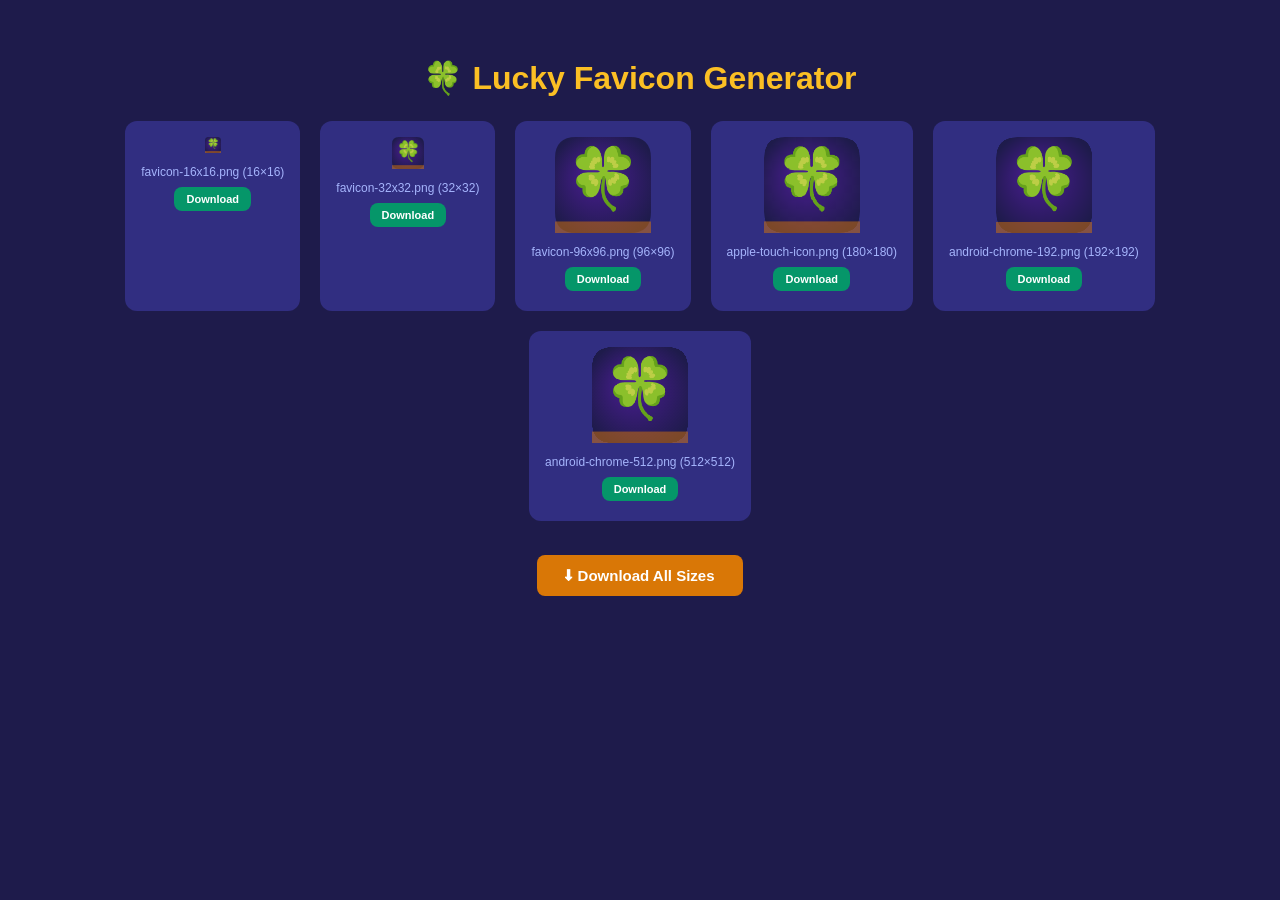
<file: generate-favicon.html>
<!DOCTYPE html>
<html lang="ko">
<head>
<meta charset="UTF-8">
<title>Lucky Favicon Generator</title>
<style>
body{font-family:sans-serif;background:#1e1b4b;color:#fff;padding:30px;text-align:center;}
h1{color:#fbbf24;margin-bottom:24px;}
.grid{display:flex;flex-wrap:wrap;justify-content:center;gap:20px;margin-bottom:30px;}
.item{background:#312e81;padding:16px;border-radius:12px;}
.item p{font-size:12px;color:#a5b4fc;margin:8px 0 0;}
button{background:#d97706;color:#fff;border:none;padding:12px 28px;border-radius:8px;font-size:15px;font-weight:700;cursor:pointer;margin:4px;}
button:hover{background:#b45309;}
.dl-btn{background:#059669;}
.dl-btn:hover{background:#047857;}
</style>
</head>
<body>
<h1>🍀 Lucky Favicon Generator</h1>
<div class="grid" id="previews"></div>
<button onclick="downloadAll()">⬇ Download All Sizes</button>

<script>
const SIZES = [
  { name:'favicon-16x16.png',    size:16  },
  { name:'favicon-32x32.png',    size:32  },
  { name:'favicon-96x96.png',    size:96  },
  { name:'apple-touch-icon.png', size:180 },
  { name:'android-chrome-192.png', size:192 },
  { name:'android-chrome-512.png', size:512 },
];

function drawIcon(size) {
  const cvs = document.createElement('canvas');
  cvs.width = cvs.height = size;
  const ctx = cvs.getContext('2d');
  const S = size;

  // Background circle gradient
  const bg = ctx.createRadialGradient(S*0.4, S*0.35, 0, S/2, S/2, S*0.6);
  bg.addColorStop(0, '#4c1d95');
  bg.addColorStop(1, '#1e1b4b');
  ctx.fillStyle = bg;
  // Rounded square background
  const r = S * 0.22;
  ctx.beginPath();
  ctx.moveTo(r, 0);
  ctx.lineTo(S - r, 0);
  ctx.quadraticCurveTo(S, 0, S, r);
  ctx.lineTo(S, S - r);
  ctx.quadraticCurveTo(S, S, S - r, S);
  ctx.lineTo(r, S);
  ctx.quadraticCurveTo(0, S, 0, S - r);
  ctx.lineTo(0, r);
  ctx.quadraticCurveTo(0, 0, r, 0);
  ctx.closePath();
  ctx.fill();

  // Gold bottom accent
  ctx.fillStyle = '#d97706';
  ctx.globalAlpha = 0.5;
  ctx.fillRect(0, S * 0.88, S, S * 0.12);
  ctx.globalAlpha = 1;

  // Clover emoji
  ctx.font = `${Math.round(S * 0.62)}px serif`;
  ctx.textAlign = 'center';
  ctx.textBaseline = 'middle';
  ctx.fillText('🍀', S / 2, S * 0.48);

  return cvs;
}

function init() {
  const container = document.getElementById('previews');
  SIZES.forEach(s => {
    const cvs = drawIcon(s.size);
    // Show preview at reasonable size
    const display = Math.min(s.size, 96);
    cvs.style.width  = display + 'px';
    cvs.style.height = display + 'px';
    cvs.style.imageRendering = 'pixelated';
    const div = document.createElement('div');
    div.className = 'item';
    div.appendChild(cvs);
    const p = document.createElement('p');
    p.textContent = s.name + ` (${s.size}×${s.size})`;
    div.appendChild(p);
    const btn = document.createElement('button');
    btn.className = 'dl-btn';
    btn.style.fontSize = '11px';
    btn.style.padding = '6px 12px';
    btn.style.marginTop = '8px';
    btn.textContent = 'Download';
    btn.onclick = () => download(cvs, s.name);
    div.appendChild(btn);
    container.appendChild(div);
  });
}

function download(cvs, name) {
  const a = document.createElement('a');
  a.href = cvs.toDataURL('image/png');
  a.download = name;
  a.click();
}

async function downloadAll() {
  for (const s of SIZES) {
    const cvs = drawIcon(s.size);
    download(cvs, s.name);
    await new Promise(r => setTimeout(r, 300));
  }
  alert('All favicon files downloaded!');
}

init();
</script>
</body>
</html>
</file>
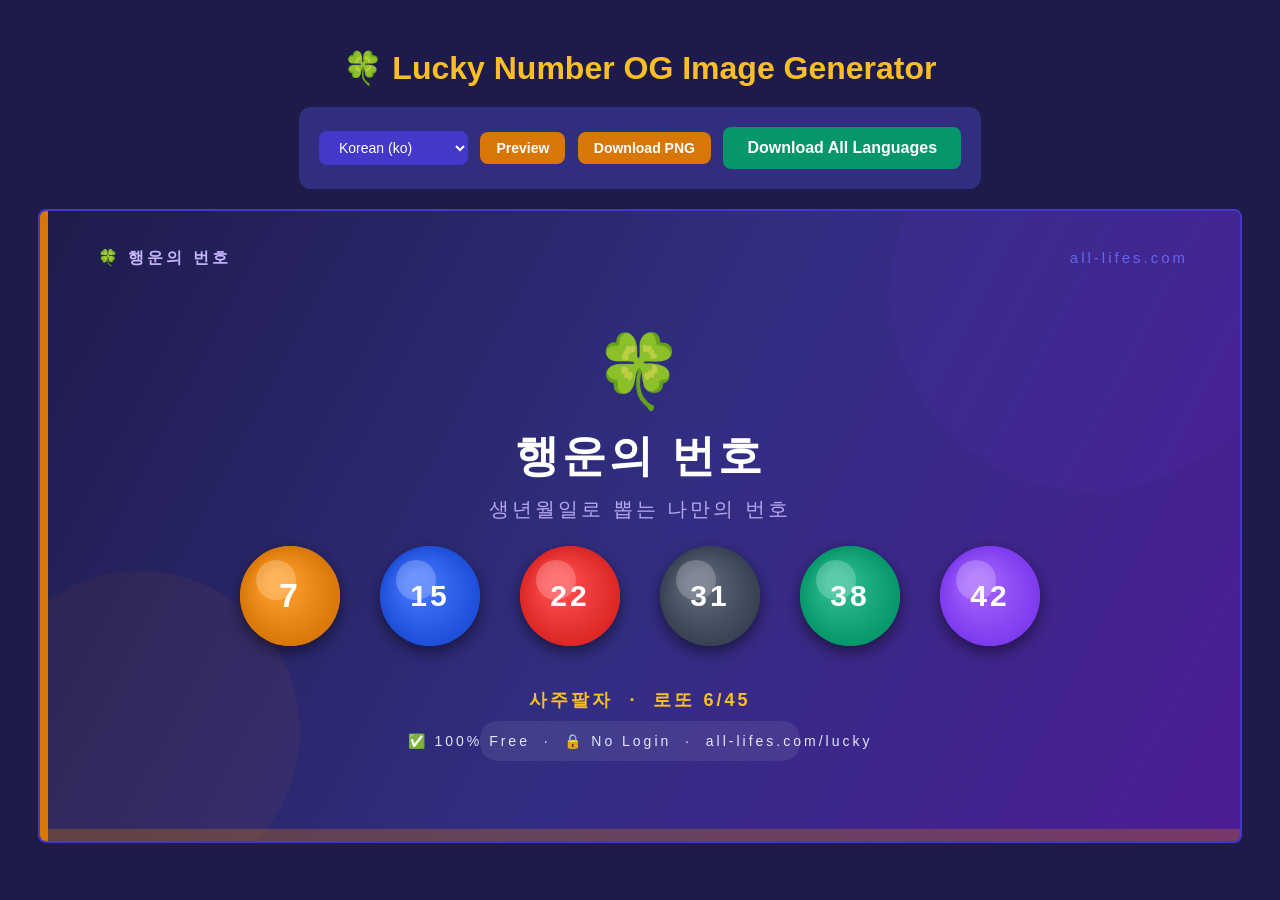
<file: generate-og-browser.html>
<!DOCTYPE html>
<html lang="ko">
<head>
<meta charset="UTF-8">
<title>Lucky OG Image Generator</title>
<style>
body{font-family:sans-serif;background:#1e1b4b;color:#fff;padding:20px;text-align:center;}
h1{margin-bottom:20px;color:#fbbf24;}
.controls{background:#312e81;padding:16px;border-radius:12px;margin-bottom:20px;display:inline-block;}
select,button{padding:8px 16px;border-radius:8px;border:none;font-size:14px;margin:4px;cursor:pointer;}
select{background:#4338ca;color:#fff;}
button{background:#d97706;color:#fff;font-weight:700;}
button:hover{background:#b45309;}
canvas{border:2px solid #4338ca;border-radius:8px;display:block;margin:0 auto;}
.download-all{background:#059669;font-size:16px;padding:12px 24px;}
</style>
</head>
<body>
<h1>🍀 Lucky Number OG Image Generator</h1>
<div class="controls">
  <select id="lang-sel">
    <option value="ko">Korean (ko)</option>
    <option value="en">English (en)</option>
    <option value="ja">Japanese (ja)</option>
    <option value="de">German (de)</option>
    <option value="fr">French (fr)</option>
    <option value="es">Spanish (es)</option>
    <option value="pt">Portuguese (pt)</option>
    <option value="it">Italian (it)</option>
    <option value="id">Indonesian (id)</option>
  </select>
  <button onclick="renderOG()">Preview</button>
  <button onclick="downloadCurrent()">Download PNG</button>
  <button class="download-all" onclick="downloadAll()">Download All Languages</button>
</div>
<canvas id="cvs" width="1200" height="630"></canvas>

<script>
const CONFIGS = {
  ko: { appName:'행운의 번호', tagline:'생년월일로 뽑는 나만의 번호', system:'사주팔자', badge:'로또 6/45', color:'#d97706' },
  en: { appName:'Lucky Numbers', tagline:'Generated from your birthday', system:'Numerology', badge:'Powerball', color:'#1d4ed8' },
  ja: { appName:'幸運の番号', tagline:'生年月日から引く幸運の番号', system:'九星気学', badge:'ロト6', color:'#7c3aed' },
  de: { appName:'Glückszahlen', tagline:'Aus Ihrem Geburtstag', system:'Numerologie', badge:'EuroMillions', color:'#059669' },
  fr: { appName:'Numéros Chanceux', tagline:'Depuis votre anniversaire', system:'Numérologie', badge:'EuroMillions', color:'#dc2626' },
  es: { appName:'Números de la Suerte', tagline:'Desde tu cumpleaños', system:'Numerología', badge:'EuroMillions', color:'#d97706' },
  pt: { appName:'Números da Sorte', tagline:'Do seu aniversário', system:'Numerologia', badge:'Mega-Sena', color:'#16a34a' },
  it: { appName:'Numeri Fortunati', tagline:'Dal tuo compleanno', system:'Numerologia', badge:'SuperEnalotto', color:'#1d4ed8' },
  id: { appName:'Angka Keberuntungan', tagline:'Dari tanggal lahir Anda', system:'Weton Jawa', badge:'Togel 4D', color:'#7c3aed' },
};

const SAMPLE_BALLS = [7, 15, 22, 31, 38, 42];
const BALL_COLORS = [
  { fill:'#d97706', shadow:'#92400e' },
  { fill:'#1d4ed8', shadow:'#1e3a8a' },
  { fill:'#dc2626', shadow:'#7f1d1d' },
  { fill:'#374151', shadow:'#111827' },
  { fill:'#059669', shadow:'#064e3b' },
  { fill:'#7c3aed', shadow:'#4c1d95' },
];

function renderOG(langOverride) {
  const lang = langOverride || document.getElementById('lang-sel').value;
  const cfg = CONFIGS[lang] || CONFIGS.en;
  const cvs = document.getElementById('cvs');
  const ctx = cvs.getContext('2d');
  const W = 1200, H = 630;

  // Background gradient
  const bg = ctx.createLinearGradient(0, 0, W, H);
  bg.addColorStop(0, '#1e1b4b');
  bg.addColorStop(0.5, '#312e81');
  bg.addColorStop(1, '#4c1d95');
  ctx.fillStyle = bg;
  ctx.fillRect(0, 0, W, H);

  // Decorative circles
  ctx.save();
  ctx.globalAlpha = 0.06;
  ctx.fillStyle = '#7c3aed';
  ctx.beginPath(); ctx.arc(1050, 80, 200, 0, Math.PI * 2); ctx.fill();
  ctx.fillStyle = cfg.color;
  ctx.beginPath(); ctx.arc(100, 520, 160, 0, Math.PI * 2); ctx.fill();
  ctx.restore();

  // Left accent bar
  ctx.fillStyle = cfg.color;
  ctx.fillRect(0, 0, 8, H);

  // Bottom bar
  ctx.globalAlpha = 0.3;
  ctx.fillStyle = cfg.color;
  ctx.fillRect(0, H - 12, W, 12);
  ctx.globalAlpha = 1;

  // Header text
  ctx.fillStyle = '#c4b5fd';
  ctx.font = 'bold 16px Arial';
  ctx.letterSpacing = '3px';
  ctx.fillText('🍀 ' + cfg.appName.toUpperCase(), 58, 52);

  // Site URL
  ctx.fillStyle = '#6366f1';
  ctx.font = '15px Arial';
  ctx.textAlign = 'right';
  ctx.fillText('all-lifes.com', W - 52, 52);
  ctx.textAlign = 'left';

  // Big emoji
  ctx.font = '72px serif';
  ctx.textAlign = 'center';
  ctx.fillText('🍀', W / 2, 185);

  // App name
  ctx.fillStyle = '#ffffff';
  ctx.font = 'bold 44px Arial Black, Arial';
  ctx.textAlign = 'center';
  ctx.fillText(cfg.appName, W / 2, 260);

  // Tagline
  ctx.fillStyle = '#c4b5fd';
  ctx.globalAlpha = 0.9;
  ctx.font = '20px Arial';
  ctx.fillText(cfg.tagline, W / 2, 305);
  ctx.globalAlpha = 1;

  // Lottery balls
  const ballsY = 385;
  const totalBalls = SAMPLE_BALLS.length;
  const ballR = 50;
  const spacing = 140;
  const startX = W / 2 - ((totalBalls - 1) * spacing) / 2;

  SAMPLE_BALLS.forEach((n, i) => {
    const cx = startX + i * spacing;
    const cy = ballsY;
    const c = BALL_COLORS[i % BALL_COLORS.length];

    // Shadow
    ctx.save();
    ctx.shadowColor = 'rgba(0,0,0,0.5)';
    ctx.shadowBlur = 16;
    ctx.shadowOffsetY = 6;
    ctx.fillStyle = c.fill;
    ctx.beginPath(); ctx.arc(cx, cy, ballR, 0, Math.PI * 2); ctx.fill();
    ctx.restore();

    // Ball
    const grad = ctx.createRadialGradient(cx - 14, cy - 14, 8, cx, cy, ballR);
    grad.addColorStop(0, lighten(c.fill, 40));
    grad.addColorStop(1, c.fill);
    ctx.fillStyle = grad;
    ctx.beginPath(); ctx.arc(cx, cy, ballR, 0, Math.PI * 2); ctx.fill();

    // Shine
    ctx.save();
    ctx.globalAlpha = 0.22;
    ctx.fillStyle = '#ffffff';
    ctx.beginPath(); ctx.arc(cx - 14, cy - 16, 20, 0, Math.PI * 2); ctx.fill();
    ctx.restore();

    // Number
    ctx.fillStyle = '#ffffff';
    ctx.font = `bold ${n >= 10 ? 30 : 34}px Arial Black, Arial`;
    ctx.textAlign = 'center';
    ctx.textBaseline = 'middle';
    ctx.fillText(n, cx, cy + 2);
  });

  // System & badge row
  ctx.textBaseline = 'alphabetic';
  ctx.fillStyle = '#fbbf24';
  ctx.font = 'bold 18px Arial';
  ctx.textAlign = 'center';
  ctx.fillText(`${cfg.system}  ·  ${cfg.badge}`, W / 2, 495);

  // Bottom badge
  ctx.fillStyle = 'rgba(255,255,255,0.08)';
  roundRect(ctx, W/2 - 160, 510, 320, 40, 20);
  ctx.fill();
  ctx.fillStyle = '#e0e7ff';
  ctx.font = '14px Arial';
  ctx.fillText('✅ 100% Free  ·  🔒 No Login  ·  all-lifes.com/lucky', W / 2, 535);

  return cvs;
}

function lighten(hex, amount) {
  const num = parseInt(hex.replace('#',''), 16);
  const r = Math.min(255, (num >> 16) + amount);
  const g = Math.min(255, ((num >> 8) & 0xFF) + amount);
  const b = Math.min(255, (num & 0xFF) + amount);
  return `rgb(${r},${g},${b})`;
}

function roundRect(ctx, x, y, w, h, r) {
  ctx.beginPath();
  ctx.moveTo(x + r, y);
  ctx.lineTo(x + w - r, y);
  ctx.quadraticCurveTo(x + w, y, x + w, y + r);
  ctx.lineTo(x + w, y + h - r);
  ctx.quadraticCurveTo(x + w, y + h, x + w - r, y + h);
  ctx.lineTo(x + r, y + h);
  ctx.quadraticCurveTo(x, y + h, x, y + h - r);
  ctx.lineTo(x, y + r);
  ctx.quadraticCurveTo(x, y, x + r, y);
  ctx.closePath();
}

function downloadCurrent() {
  const lang = document.getElementById('lang-sel').value;
  renderOG(lang);
  const cvs = document.getElementById('cvs');
  const a = document.createElement('a');
  a.href = cvs.toDataURL('image/png');
  a.download = `og-${lang}.png`;
  a.click();
}

async function downloadAll() {
  const langs = Object.keys(CONFIGS);
  for (const lang of langs) {
    document.getElementById('lang-sel').value = lang;
    renderOG(lang);
    const cvs = document.getElementById('cvs');
    const a = document.createElement('a');
    a.href = cvs.toDataURL('image/png');
    a.download = `og-${lang}.png`;
    a.click();
    await new Promise(r => setTimeout(r, 300));
  }
  alert('All OG images downloaded!');
}

// Initial render
renderOG('ko');
</script>
</body>
</html>
</file>
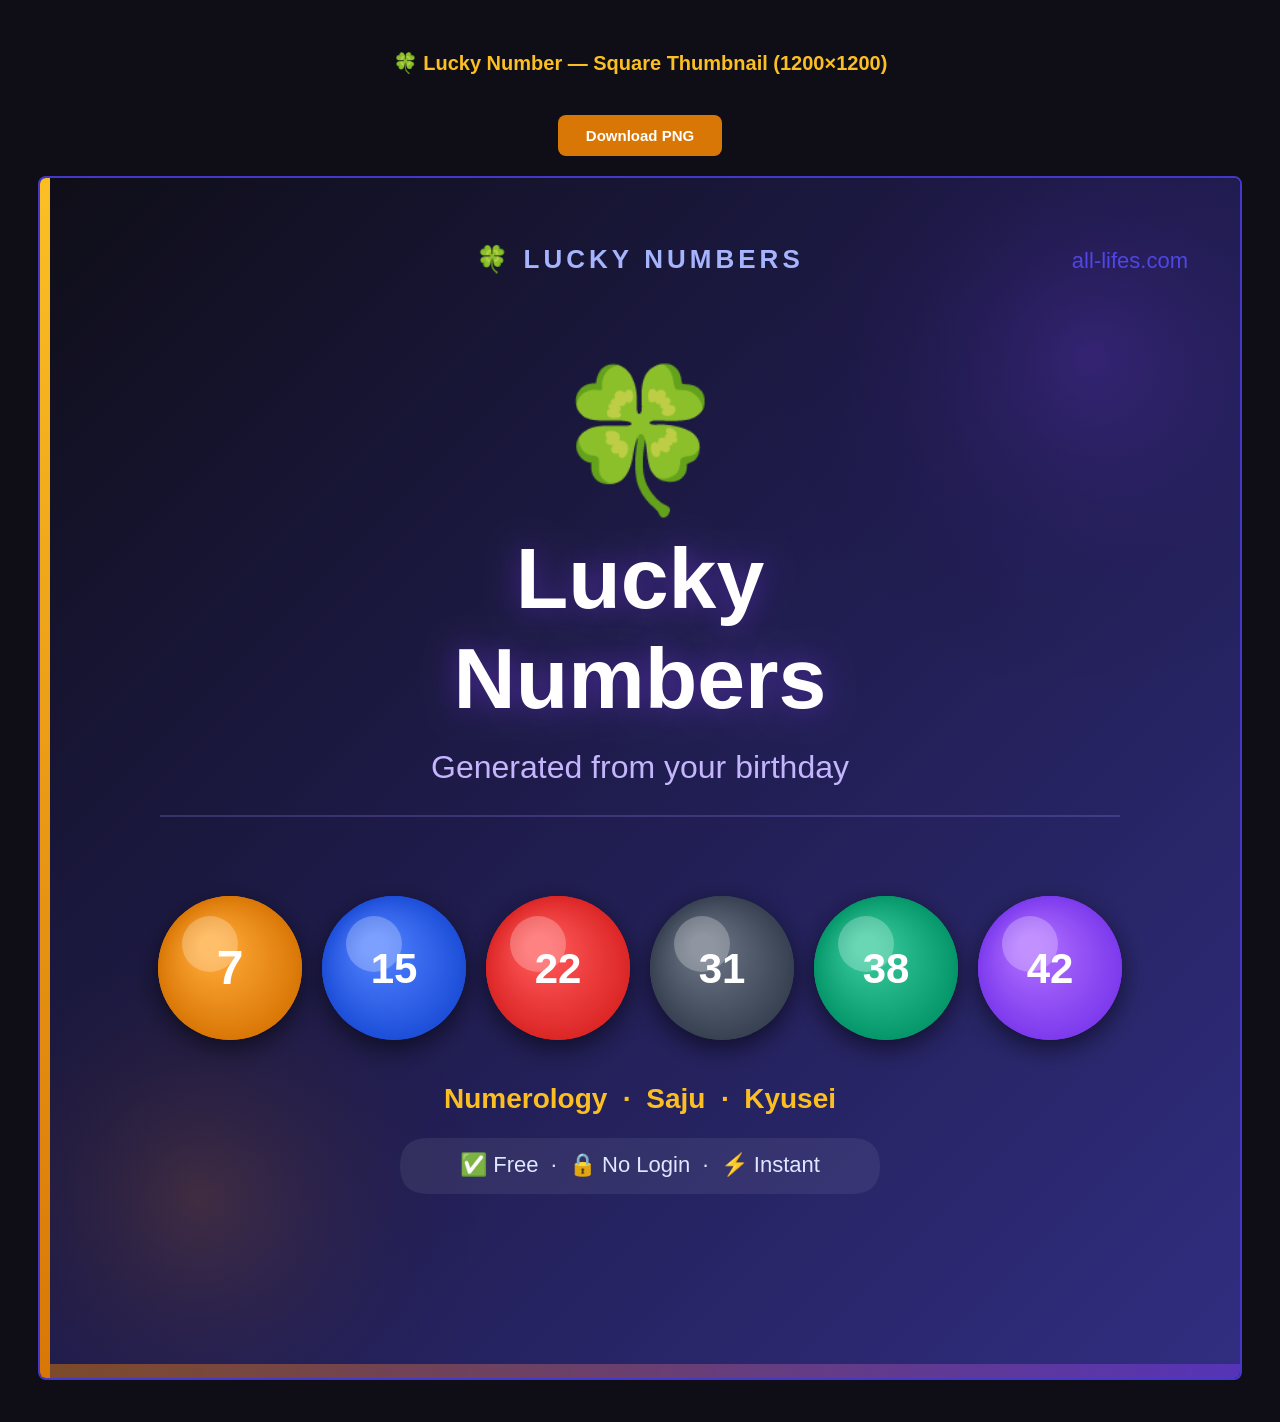
<file: generate-square-thumbnail.html>
<!DOCTYPE html>
<html lang="en">
<head>
<meta charset="UTF-8">
<title>Lucky Number Square Thumbnail Generator</title>
<style>
body{font-family:sans-serif;background:#0f0e17;color:#fff;padding:30px;text-align:center;}
h1{color:#fbbf24;margin-bottom:24px;font-size:20px;}
button{background:#d97706;color:#fff;border:none;padding:12px 28px;border-radius:8px;font-size:15px;font-weight:700;cursor:pointer;margin-top:16px;}
button:hover{background:#b45309;}
canvas{border:2px solid #4338ca;border-radius:8px;margin-top:20px;}
</style>
</head>
<body>
<h1>🍀 Lucky Number — Square Thumbnail (1200×1200)</h1>
<button onclick="download()">Download PNG</button>
<br>
<canvas id="c" width="1200" height="1200"></canvas>

<script>
function draw() {
  const cvs = document.getElementById('c');
  const ctx = cvs.getContext('2d');
  const W = 1200, H = 1200;

  // Background gradient
  const bg = ctx.createLinearGradient(0, 0, W, H);
  bg.addColorStop(0,   '#0f0e17');
  bg.addColorStop(0.45,'#1e1b4b');
  bg.addColorStop(1,   '#312e81');
  ctx.fillStyle = bg;
  ctx.fillRect(0, 0, W, H);

  // Decorative glow circles
  const glow1 = ctx.createRadialGradient(1050, 180, 0, 1050, 180, 340);
  glow1.addColorStop(0, 'rgba(124,58,237,0.22)');
  glow1.addColorStop(1, 'transparent');
  ctx.fillStyle = glow1;
  ctx.fillRect(0, 0, W, H);

  const glow2 = ctx.createRadialGradient(160, 1020, 0, 160, 1020, 300);
  glow2.addColorStop(0, 'rgba(217,119,6,0.18)');
  glow2.addColorStop(1, 'transparent');
  ctx.fillStyle = glow2;
  ctx.fillRect(0, 0, W, H);

  // Left accent bar
  const barGrad = ctx.createLinearGradient(0, 0, 0, H);
  barGrad.addColorStop(0, '#fbbf24');
  barGrad.addColorStop(1, '#d97706');
  ctx.fillStyle = barGrad;
  ctx.fillRect(0, 0, 10, H);

  // Top label
  ctx.fillStyle = '#a5b4fc';
  ctx.font = 'bold 26px Arial';
  ctx.letterSpacing = '4px';
  ctx.textAlign = 'center';
  ctx.fillText('🍀 LUCKY NUMBERS', W / 2, 90);

  // Site URL top-right
  ctx.fillStyle = '#4f46e5';
  ctx.font = '22px Arial';
  ctx.letterSpacing = '0px';
  ctx.textAlign = 'right';
  ctx.fillText('all-lifes.com', W - 52, 90);

  // Big clover emoji
  ctx.font = '140px serif';
  ctx.textAlign = 'center';
  ctx.fillText('🍀', W / 2, 310);

  // Main title
  ctx.fillStyle = '#ffffff';
  ctx.font = 'bold 86px Arial Black, Arial';
  ctx.textAlign = 'center';
  ctx.shadowColor = 'rgba(124,58,237,0.5)';
  ctx.shadowBlur = 30;
  ctx.fillText('Lucky', W / 2, 430);
  ctx.fillText('Numbers', W / 2, 530);
  ctx.shadowBlur = 0;

  // Subtitle
  ctx.fillStyle = '#c4b5fd';
  ctx.font = '32px Arial';
  ctx.fillText('Generated from your birthday', W / 2, 600);

  // Divider line
  ctx.strokeStyle = 'rgba(167,139,250,0.3)';
  ctx.lineWidth = 1.5;
  ctx.beginPath();
  ctx.moveTo(120, 638); ctx.lineTo(W - 120, 638);
  ctx.stroke();

  // Lottery balls
  const BALLS   = [7, 15, 22, 31, 38, 42];
  const COLORS  = [
    {f:'#d97706', h:'#92400e'},
    {f:'#1d4ed8', h:'#1e3a8a'},
    {f:'#dc2626', h:'#7f1d1d'},
    {f:'#374151', h:'#111827'},
    {f:'#059669', h:'#064e3b'},
    {f:'#7c3aed', h:'#4c1d95'},
  ];
  const R = 72, spacing = 164, ballsY = 790;
  const startX = W / 2 - ((BALLS.length - 1) * spacing) / 2;

  BALLS.forEach((n, i) => {
    const cx = startX + i * spacing;
    const cy = ballsY;
    const c  = COLORS[i];

    // Drop shadow
    ctx.save();
    ctx.shadowColor = 'rgba(0,0,0,0.55)';
    ctx.shadowBlur  = 24;
    ctx.shadowOffsetY = 8;
    ctx.fillStyle = c.f;
    ctx.beginPath(); ctx.arc(cx, cy, R, 0, Math.PI * 2); ctx.fill();
    ctx.restore();

    // Ball gradient
    const grad = ctx.createRadialGradient(cx - 20, cy - 22, 10, cx, cy, R);
    grad.addColorStop(0, lighten(c.f, 50));
    grad.addColorStop(1, c.f);
    ctx.fillStyle = grad;
    ctx.beginPath(); ctx.arc(cx, cy, R, 0, Math.PI * 2); ctx.fill();

    // Shine
    ctx.save();
    ctx.globalAlpha = 0.25;
    ctx.fillStyle = '#ffffff';
    ctx.beginPath(); ctx.arc(cx - 20, cy - 24, 28, 0, Math.PI * 2); ctx.fill();
    ctx.restore();

    // Number
    ctx.fillStyle = '#ffffff';
    ctx.font = `bold ${n >= 10 ? 42 : 48}px Arial Black, Arial`;
    ctx.textAlign = 'center';
    ctx.textBaseline = 'middle';
    ctx.fillText(n, cx, cy + 3);
  });

  ctx.textBaseline = 'alphabetic';

  // System badge row
  ctx.fillStyle = '#fbbf24';
  ctx.font = 'bold 28px Arial';
  ctx.textAlign = 'center';
  ctx.fillText('Numerology  ·  Saju  ·  Kyusei', W / 2, 930);

  // Bottom pill badge
  ctx.fillStyle = 'rgba(255,255,255,0.07)';
  roundRect(ctx, W / 2 - 240, 960, 480, 56, 28);
  ctx.fill();
  ctx.fillStyle = '#e0e7ff';
  ctx.font = '22px Arial';
  ctx.fillText('✅ Free  ·  🔒 No Login  ·  ⚡ Instant', W / 2, 994);

  // Bottom bar
  const botGrad = ctx.createLinearGradient(0, 0, W, 0);
  botGrad.addColorStop(0, '#d97706');
  botGrad.addColorStop(1, '#7c3aed');
  ctx.fillStyle = botGrad;
  ctx.globalAlpha = 0.5;
  ctx.fillRect(0, H - 14, W, 14);
  ctx.globalAlpha = 1;
}

function lighten(hex, amt) {
  const n = parseInt(hex.replace('#',''), 16);
  const r = Math.min(255, (n >> 16) + amt);
  const g = Math.min(255, ((n >> 8) & 0xFF) + amt);
  const b = Math.min(255, (n & 0xFF) + amt);
  return `rgb(${r},${g},${b})`;
}

function roundRect(ctx, x, y, w, h, r) {
  ctx.beginPath();
  ctx.moveTo(x + r, y);
  ctx.lineTo(x + w - r, y);
  ctx.quadraticCurveTo(x + w, y, x + w, y + r);
  ctx.lineTo(x + w, y + h - r);
  ctx.quadraticCurveTo(x + w, y + h, x + w - r, y + h);
  ctx.lineTo(x + r, y + h);
  ctx.quadraticCurveTo(x, y + h, x, y + h - r);
  ctx.lineTo(x, y + r);
  ctx.quadraticCurveTo(x, y, x + r, y);
  ctx.closePath();
}

function download() {
  const cvs = document.getElementById('c');
  const a = document.createElement('a');
  a.href = cvs.toDataURL('image/png');
  a.download = 'lucky-thumbnail-square.png';
  a.click();
}

draw();
</script>
</body>
</html>
</file>
